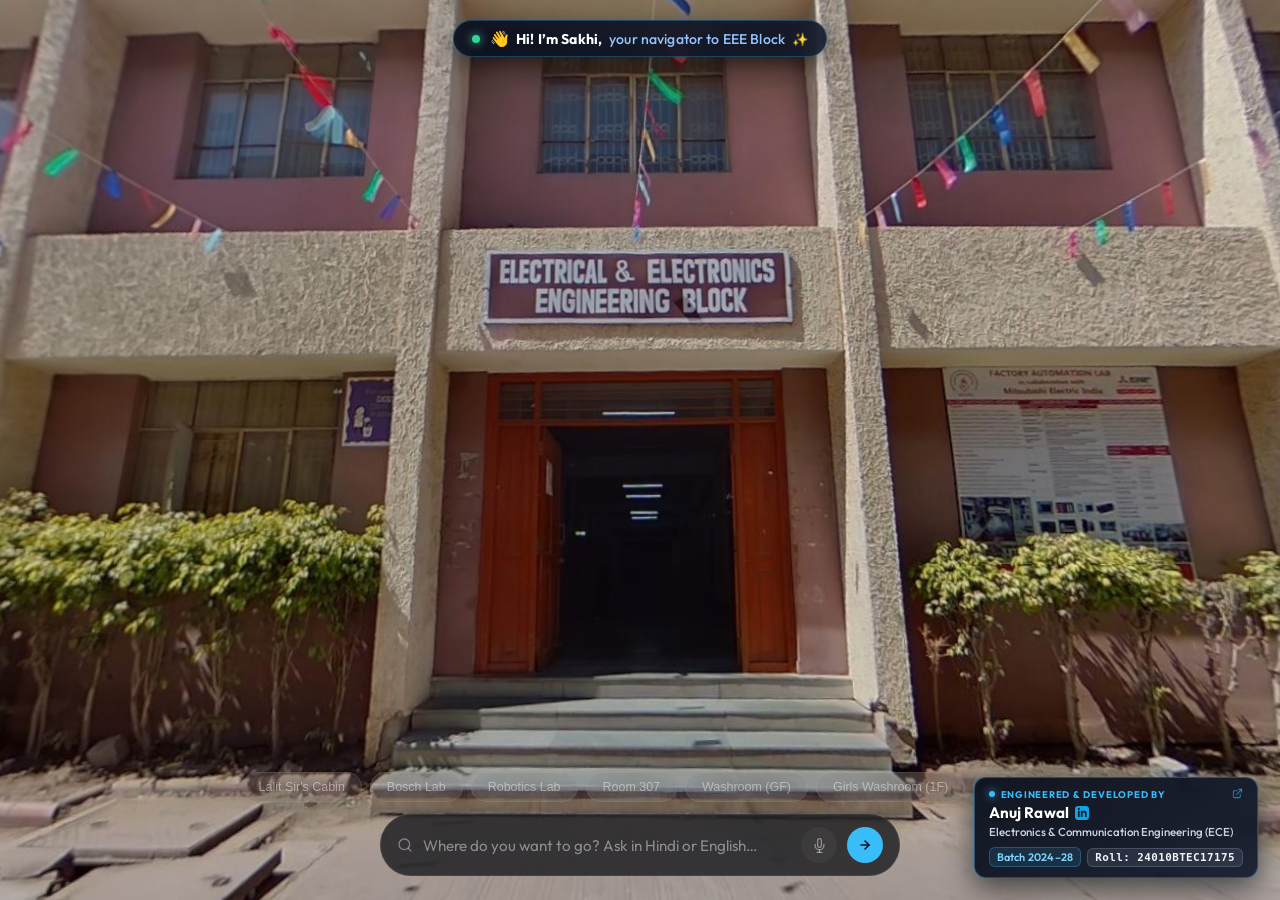
<file: static/index.html>
<!DOCTYPE html>
<html lang="en">

<head>
  <meta charset="UTF-8" />
  <meta name="viewport" content="width=device-width, initial-scale=1.0" />
  <title>Sakhi · EEE Block Campus Kiosk — SVVV Indore</title>
  <meta name="description"
    content="AI-powered voice-guided 360° campus navigation kiosk for EEE department, SVVV Indore." />
  <link rel="preconnect" href="https://fonts.googleapis.com" crossorigin />
  <link rel="stylesheet" href="/static/css/style.css" />
</head>

<body>

  <!-- WebGL canvas – full-screen background -->
  <canvas id="canvas-bg"></canvas>
  <audio id="kiosk-audio-player" preload="auto"></audio>

  <!-- ── Top Nav Capsule ── -->
  <nav id="nav-capsule" aria-label="Welcome greeting">
    <div class="status-dot" title="Sakhi is online & ready to help"></div>
    <span class="nav-greeting">
      <span class="nav-wave" aria-hidden="true">👋</span>
      <span class="nav-name">Hi! I’m Sakhi,</span>
      <span class="nav-tagline">your navigator to EEE Block</span>
      <span class="nav-sparkle" aria-hidden="true">✨</span>
    </span>
  </nav>

  <!-- ── Floor Transition HUD ── -->
  <div id="floor-hud" role="status" aria-live="polite">
    <div id="floor-hud-card">
      <div id="floor-hud-direction">⬆</div>
      <div id="floor-hud-label">Ascending to 1st Floor</div>
    </div>
  </div>

  <!-- ── Left-side Breadcrumb Bubble ── -->
  <div id="route-breadcrumb-bubble" class="breadcrumb-bubble hidden" aria-label="Navigation path">
    <div class="breadcrumb-title">Navigation Path</div>
    <div id="breadcrumb-steps-list" class="breadcrumb-list"></div>
  </div>

  <!-- ── Showcase Countdown Capsule ── -->
  <div id="showcase-hud" role="status" aria-live="polite">
    <div class="showcase-dot"></div>
    <span id="showcase-label">Exploring Robotics Lab</span>
    <span style="color:rgba(248,250,252,0.4)">·</span>
    <span id="showcase-count">15s</span>
  </div>

  <!-- ── Voice Status HUD (Hands-Free Indicator) ── -->
  <div id="voice-status-hud" class="voice-status-hud hidden" role="status" aria-live="polite">
    <div class="voice-wave-dot"></div>
    <span id="voice-status-text">Sakhi sun rahi hai...</span>
  </div>

  <!-- ── Step label ── -->
  <div id="step-label" aria-live="polite"></div>

  <!-- ── Bottom Action Dock ── -->
  <div id="action-dock">
    <div id="pills-row" role="list" aria-label="Quick navigation shortcuts"></div>

    <div id="search-bar" role="search">
      <svg width="16" height="16" viewBox="0 0 24 24" fill="none" stroke="rgba(248,250,252,0.4)" stroke-width="2"
        stroke-linecap="round" stroke-linejoin="round" style="flex-shrink:0">
        <circle cx="11" cy="11" r="8" />
        <line x1="21" y1="21" x2="16.65" y2="16.65" />
      </svg>
      <input id="search-input" type="text" placeholder="Where do you want to go? Ask in Hindi or English…"
        autocomplete="off" aria-label="Navigation search" />
      <button id="mic-btn" title="Voice input" aria-label="Start voice input">
        <svg width="15" height="15" viewBox="0 0 24 24" fill="none" stroke="currentColor" stroke-width="2"
          stroke-linecap="round" stroke-linejoin="round">
          <path d="M12 1a3 3 0 0 0-3 3v8a3 3 0 0 0 6 0V4a3 3 0 0 0-3-3z" />
          <path d="M19 10v2a7 7 0 0 1-14 0v-2" />
          <line x1="12" y1="19" x2="12" y2="23" />
          <line x1="8" y1="23" x2="16" y2="23" />
        </svg>
      </button>
      <button id="send-btn" title="Search" aria-label="Submit query">
        <svg width="14" height="14" viewBox="0 0 24 24" fill="none" stroke="currentColor" stroke-width="2.5"
          stroke-linecap="round" stroke-linejoin="round">
          <line x1="5" y1="12" x2="19" y2="12" />
          <polyline points="12 5 19 12 12 19" />
        </svg>
      </button>
    </div>
  </div>

  <!-- ── Developer Watermark Credits Badge (Bottom-Right) ── -->
  <a id="credits-badge" href="https://www.linkedin.com/in/anujrawal-ar" target="_blank" rel="noopener noreferrer" aria-label="Developer LinkedIn Profile: Anuj Rawal" title="Connect with Anuj Rawal on LinkedIn">
    <div class="credits-header">
      <span class="credits-dot-pulse"></span>
      <span class="credits-pill-label">ENGINEERED &amp; DEVELOPED BY</span>
      <svg class="credits-external-icon" width="11" height="11" viewBox="0 0 24 24" fill="none" stroke="currentColor" stroke-width="2.2" stroke-linecap="round" stroke-linejoin="round">
        <path d="M18 13v6a2 2 0 0 1-2 2H5a2 2 0 0 1-2-2V8a2 2 0 0 1 2-2h6"></path>
        <polyline points="15 3 21 3 21 9"></polyline>
        <line x1="10" y1="14" x2="21" y2="3"></line>
      </svg>
    </div>
    <div class="credits-name">
      <span>Anuj Rawal</span>
      <svg class="credits-linkedin-icon" width="14" height="14" viewBox="0 0 24 24" fill="currentColor">
        <path d="M19 0h-14c-2.761 0-5 2.239-5 5v14c0 2.761 2.239 5 5 5h14c2.762 0 5-2.239 5-5v-14c0-2.761-2.238-5-5-5zm-11 19h-3v-11h3v11zm-1.5-12.268c-.966 0-1.75-.79-1.75-1.764s.784-1.764 1.75-1.764 1.75.79 1.75 1.764-.783 1.764-1.75 1.764zm13.5 12.268h-3v-5.604c0-3.368-4-3.113-4 0v5.604h-3v-11h3v1.765c1.396-2.586 7-2.777 7 2.476v6.759z"/>
      </svg>
    </div>
    <div class="credits-dept">Electronics &amp; Communication Engineering (ECE)</div>
    <div class="credits-tags">
      <span class="credits-tag">Batch 2024–28</span>
      <span class="credits-tag credits-tag-enroll">Roll: 24010BTEC17175</span>
    </div>
  </a>

  <script>
    (function() {
      const badge = document.getElementById("credits-badge");
      if (!badge) return;
      const linkedinUrl = "https://www.linkedin.com/in/anujrawal-ar";
      // Isolate touch and pointer events from the 360 viewer canvas behind it
      badge.addEventListener("pointerdown", (e) => e.stopPropagation());
      badge.addEventListener("touchstart", (e) => e.stopPropagation(), { passive: true });
      badge.addEventListener("mousedown", (e) => e.stopPropagation());
      badge.addEventListener("click", function(e) {
        e.stopPropagation();
      });
    })();
  </script>

  <!-- ── Boot (all local, no CDN) ── -->
  <script type="module">
    import { initViewer, loadPano, SCENE_CALIBRATION, getCalibratedHeading } from "/static/js/viewer.js?v=5.0";
    import "/static/js/ui.js?v=5.1";
    import "/static/js/app.js?v=5.1";

    // Unlock AudioContext on first user interaction (browser autoplay policy)
    function _unlockAudio() {
      try {
        const ctx = new (window.AudioContext || window.webkitAudioContext)();
        const buf = ctx.createBuffer(1, 1, 22050);
        const src = ctx.createBufferSource();
        src.buffer = buf;
        src.connect(ctx.destination);
        src.start(0);
        setTimeout(() => ctx.close(), 200);
      } catch(_) {}
      document.removeEventListener('touchstart', _unlockAudio);
      document.removeEventListener('click', _unlockAudio);
    }
    document.addEventListener('touchstart', _unlockAudio, { once: true });
    document.addEventListener('click', _unlockAudio, { once: true });

    try {
      const canvas = document.getElementById("canvas-bg");
      initViewer(canvas);
      const startNode = "16_Entrance_from_out_side";
      const startCalib = getCalibratedHeading(startNode);
      loadPano(`/static/panos/${startNode}.jpg`, startCalib.yaw, startCalib.pitch);
      console.log("[Boot] initViewer + loadPano fired with calibrated heading", startCalib);
    } catch (e) {
      console.error("[Boot] Fatal init error:", e);
      document.body.insertAdjacentHTML("afterbegin",
        `<div style="position:fixed;top:50%;left:50%;transform:translate(-50%,-50%);
         background:#f00;color:#fff;padding:20px;border-radius:8px;z-index:9999;font-family:monospace">
         WebGL Error: ${e.message}</div>`);
    }
  </script>
</body>

</html>
</file>
<file: static/css/style.css>
/* style.css – Minimalist frosted matte aesthetic for Sakhi Kiosk */
@import url("https://fonts.googleapis.com/css2?family=Outfit:wght@300;400;500;600;700&family=Plus+Jakarta+Sans:wght@400;500;600&display=swap");

*, *::before, *::after { box-sizing: border-box; margin: 0; padding: 0; }

:root {
  --bg:        #0c0f14;
  --surface:   rgba(255,255,255,0.04);
  --border:    rgba(255,255,255,0.08);
  --accent:    #38bdf8;
  --accent2:   #818cf8;
  --text:      #f8fafc;
  --muted:     rgba(248,250,252,0.45);
  --glass-bg:  rgba(12,15,20,0.72);
  --blur:      blur(24px);
  --radius-lg: 20px;
  --radius-md: 12px;
  --radius-sm: 8px;
  --trans:     all 0.35s cubic-bezier(0.4,0,0.2,1);
}

html, body {
  height: 100%; width: 100%;
  overflow: hidden;
  background: var(--bg);
  color: var(--text);
  font-family: "Outfit", sans-serif;
  -webkit-font-smoothing: antialiased;
}

/* ── WebGL Canvas ──────────────────────────────────────────────────────────── */
#canvas-bg {
  position: fixed; inset: 0;
  width: 100%; height: 100%;
  z-index: 0;
}

/* ── Top Nav Capsule ───────────────────────────────────────────────────────── */
#nav-capsule {
  position: fixed; top: 20px; left: 50%; transform: translateX(-50%);
  display: flex; align-items: center; gap: 10px;
  padding: 8px 18px;
  background: linear-gradient(135deg, rgba(10, 16, 30, 0.92) 0%, rgba(15, 23, 42, 0.88) 100%);
  border: 1px solid rgba(56, 189, 248, 0.28);
  border-radius: 9999px;
  backdrop-filter: blur(16px);
  -webkit-backdrop-filter: blur(16px);
  box-shadow: 0 8px 24px rgba(0, 0, 0, 0.45), 0 0 14px rgba(56, 189, 248, 0.1);
  z-index: 100;
  white-space: nowrap;
  user-select: none;
  -webkit-user-select: none;
  transition: var(--trans);
}

.nav-greeting {
  display: inline-flex;
  align-items: center;
  gap: 7px;
  font-size: 0.88rem;
  letter-spacing: 0.01em;
}

.nav-wave {
  display: inline-block;
  font-size: 0.95rem;
  animation: gentle-wave 2.6s ease-in-out infinite;
  transform-origin: 70% 70%;
}

@keyframes gentle-wave {
  0%, 100% { transform: rotate(0deg); }
  20%, 60% { transform: rotate(14deg); }
  40%, 80% { transform: rotate(-8deg); }
}

.nav-name {
  font-weight: 700;
  color: #ffffff;
  letter-spacing: 0.01em;
}

.nav-tagline {
  color: #93c5fd;
  font-weight: 500;
  letter-spacing: 0.01em;
}

.nav-sparkle {
  font-size: 0.82rem;
  display: inline-block;
  animation: sparkle-glow 2s ease-in-out infinite alternate;
}

@keyframes sparkle-glow {
  0%   { transform: scale(0.9); opacity: 0.75; }
  100% { transform: scale(1.15); opacity: 1; filter: drop-shadow(0 0 4px #38bdf8); }
}

#nav-capsule .status-dot {
  width: 8px; height: 8px; border-radius: 50%;
  background: #34d399;
  box-shadow: 0 0 10px #34d399;
  animation: pulse-dot 2.4s ease-in-out infinite;
  flex-shrink: 0;
}

@keyframes pulse-dot {
  0%,100% { opacity: 1; transform: scale(1); }
  50%     { opacity: 0.5; transform: scale(0.7); }
}

/* ── Floor / Direction HUD ─────────────────────────────────────────────────── */
#floor-hud {
  position: fixed; top: 50%; left: 50%; transform: translate(-50%,-50%);
  display: none;
  flex-direction: column; align-items: center; gap: 14px;
  z-index: 200;
  animation: fade-in 0.4s ease;
}
#floor-hud.active { display: flex; }
#floor-hud-card {
  padding: 28px 44px;
  background: var(--glass-bg);
  border: 1px solid var(--border);
  border-radius: var(--radius-lg);
  backdrop-filter: var(--blur);
  -webkit-backdrop-filter: var(--blur);
  text-align: center;
}
#floor-hud-direction {
  font-size: 2.4rem; margin-bottom: 6px;
}
#floor-hud-label {
  font-size: 1.05rem; font-weight: 500; color: var(--accent);
  letter-spacing: 0.03em;
}

/* ── Showcase Countdown Capsule ────────────────────────────────────────────── */
#showcase-hud {
  position: fixed; top: 80px; left: 50%; transform: translateX(-50%);
  display: none;
  align-items: center; gap: 12px;
  padding: 10px 22px;
  background: var(--glass-bg);
  border: 1px solid rgba(56,189,248,0.25);
  border-radius: 9999px;
  backdrop-filter: var(--blur);
  -webkit-backdrop-filter: var(--blur);
  z-index: 100;
  font-size: 0.88rem; font-weight: 500;
  color: var(--accent);
  white-space: nowrap;
}
#showcase-hud.active { display: flex; }
#showcase-hud .showcase-dot {
  width: 7px; height: 7px; border-radius: 50%;
  background: var(--accent);
  animation: pulse-dot 1.2s ease-in-out infinite;
}

/* ── Bottom Action Dock ────────────────────────────────────────────────────── */
#action-dock {
  position: fixed; bottom: 0; left: 0; right: 0;
  padding: 0 16px 24px;
  z-index: 100;
  display: flex; flex-direction: column; align-items: center; gap: 12px;
  pointer-events: none;
}
#action-dock > * {
  pointer-events: auto;
}

/* Quick Pills Row */
#pills-row {
  display: flex; gap: 8px; flex-wrap: wrap; justify-content: center;
}
.pill {
  padding: 7px 16px;
  background: var(--surface);
  border: 1px solid var(--border);
  border-radius: 9999px;
  font-size: 0.78rem; font-weight: 500;
  color: var(--muted);
  cursor: pointer;
  transition: var(--trans);
  backdrop-filter: var(--blur);
  -webkit-backdrop-filter: var(--blur);
  user-select: none;
}
.pill:hover {
  border-color: var(--accent);
  color: var(--accent);
  background: rgba(56,189,248,0.08);
  transform: translateY(-2px);
}
.pill:active { transform: scale(0.96); }

/* Search / Mic Bar */
#search-bar {
  display: flex; align-items: center; gap: 10px;
  width: min(520px, calc(100vw - 32px));
  padding: 12px 16px;
  background: var(--glass-bg);
  border: 1px solid var(--border);
  border-radius: 9999px;
  backdrop-filter: var(--blur);
  -webkit-backdrop-filter: var(--blur);
  transition: var(--trans);
}
#search-bar:focus-within {
  border-color: rgba(56,189,248,0.4);
  box-shadow: 0 0 0 1px rgba(56,189,248,0.15);
}
#search-input {
  flex: 1; background: transparent; border: none; outline: none;
  color: var(--text); font-family: inherit; font-size: 0.95rem;
}
#search-input::placeholder { color: var(--muted); }

/* Mic button */
#mic-btn {
  width: 36px; height: 36px; border-radius: 50%; border: none;
  background: var(--surface);
  color: var(--muted);
  cursor: pointer; display: grid; place-items: center;
  transition: var(--trans);
}
#mic-btn:hover, #mic-btn.listening {
  background: rgba(56,189,248,0.15);
  color: var(--accent);
}
#mic-btn.listening {
  box-shadow: 0 0 0 3px rgba(56,189,248,0.2);
  animation: mic-pulse 1s ease-in-out infinite;
}
@keyframes mic-pulse {
  0%,100% { box-shadow: 0 0 0 3px rgba(56,189,248,0.2); }
  50%      { box-shadow: 0 0 0 7px rgba(56,189,248,0.05); }
}

/* Send button */
#send-btn {
  width: 36px; height: 36px; border-radius: 50%; border: none;
  background: var(--accent);
  color: #0c0f14;
  cursor: pointer; display: grid; place-items: center;
  font-size: 1rem;
  transition: var(--trans);
}
#send-btn:hover { background: #7dd3fc; transform: scale(1.06); }
#send-btn:active { transform: scale(0.95); }

/* ── Step label (bottom-center above dock) ─────────────────────────────────── */
#step-label {
  position: fixed; bottom: 140px; left: 50%; transform: translateX(-50%);
  padding: 8px 20px;
  background: var(--glass-bg);
  border: 1px solid var(--border);
  border-radius: 9999px;
  backdrop-filter: var(--blur);
  -webkit-backdrop-filter: var(--blur);
  font-size: 0.82rem; font-weight: 500; color: var(--muted);
  white-space: nowrap;
  opacity: 0; transition: opacity 0.4s;
  z-index: 99;
  pointer-events: none;
}
#step-label.visible { opacity: 1; }

/* ── Fade animations ───────────────────────────────────────────────────────── */
@keyframes fade-in {
  from { opacity: 0; transform: translate(-50%,-48%) scale(0.97); }
  to   { opacity: 1; transform: translate(-50%,-50%) scale(1); }
}

/* Scrollbar hidden globally */
::-webkit-scrollbar { display: none; }

/* ── Breadcrumb Bubble ─────────────────────────────────────────────────────── */
.breadcrumb-bubble {
  position: fixed;
  left: 28px;
  top: 50%;
  transform: translateY(-50%);
  background: rgba(15, 23, 42, 0.75);
  backdrop-filter: blur(16px);
  -webkit-backdrop-filter: blur(16px);
  border: 1px solid rgba(255, 255, 255, 0.1);
  border-radius: 16px;
  padding: 16px 20px;
  max-width: 280px;
  z-index: 90;
  color: #f8fafc;
  box-shadow: 0 20px 40px rgba(0, 0, 0, 0.4);
  transition: opacity 0.4s ease, transform 0.4s ease;
}
.breadcrumb-bubble.hidden {
  opacity: 0;
  pointer-events: none;
  transform: translateY(-50%) translateX(-20px);
}
.breadcrumb-title {
  font-size: 11px;
  text-transform: uppercase;
  letter-spacing: 0.08em;
  color: #94a3b8;
  margin-bottom: 12px;
  font-weight: 600;
}
.breadcrumb-step {
  display: flex;
  align-items: center;
  gap: 10px;
  font-size: 13px;
  color: #64748b;
  margin-bottom: 8px;
  transition: color 0.3s ease;
}
.breadcrumb-step.completed {
  color: #94a3b8;
  text-decoration: line-through;
}
.breadcrumb-step.active {
  color: #38bdf8;
  font-weight: 600;
}
.breadcrumb-step .step-dot {
  width: 6px;
  height: 6px;
  flex-shrink: 0;
  border-radius: 50%;
  background: #475569;
}
.breadcrumb-step.active .step-dot {
  background: #38bdf8;
  box-shadow: 0 0 8px #38bdf8;
}

/* ── Voice Status HUD (Hands-Free Indicator) ───────────────────────────────── */
#voice-status-hud {
  position: fixed;
  top: 80px;
  left: 50%;
  transform: translateX(-50%);
  display: flex;
  align-items: center;
  gap: 12px;
  padding: 10px 22px;
  background: var(--glass-bg);
  border: 1px solid rgba(56, 189, 248, 0.4);
  border-radius: 9999px;
  backdrop-filter: var(--blur);
  -webkit-backdrop-filter: var(--blur);
  z-index: 150;
  box-shadow: 0 0 20px rgba(56, 189, 248, 0.2);
  transition: opacity 0.35s ease, transform 0.35s ease;
  pointer-events: none;
}
#voice-status-hud.hidden {
  opacity: 0;
  transform: translateX(-50%) translateY(-10px);
}
#voice-status-hud.speaking {
  border-color: rgba(129, 140, 248, 0.5);
  box-shadow: 0 0 25px rgba(129, 140, 248, 0.3);
}
.voice-wave-dot {
  width: 10px;
  height: 10px;
  border-radius: 50%;
  background: #38bdf8;
  box-shadow: 0 0 10px #38bdf8;
  animation: pulse-voice 1.2s ease-in-out infinite;
}
#voice-status-hud.speaking .voice-wave-dot {
  background: #818cf8;
  box-shadow: 0 0 10px #818cf8;
  animation: pulse-voice 0.7s ease-in-out infinite;
}
#voice-status-text {
  font-size: 0.88rem;
  font-weight: 500;
  color: #f8fafc;
  letter-spacing: 0.02em;
}
@keyframes pulse-voice {
  0%, 100% { transform: scale(1); opacity: 1; }
  50% { transform: scale(1.4); opacity: 0.6; }
}

/* ── Permanent Watermark Credits Badge (Bottom-Right) ───────────────────────── */
#credits-badge {
  position: fixed;
  bottom: 22px;
  right: 22px;
  z-index: 300;
  pointer-events: auto !important;
  cursor: pointer;
  text-decoration: none;
  user-select: none;
  -webkit-user-select: none;
  display: flex;
  flex-direction: column;
  gap: 3px;
  padding: 10px 14px;
  background: linear-gradient(135deg, rgba(10, 15, 29, 0.94) 0%, rgba(15, 23, 42, 0.90) 100%);
  border: 1px solid rgba(56, 189, 248, 0.32);
  border-radius: 12px;
  backdrop-filter: blur(16px);
  -webkit-backdrop-filter: blur(16px);
  box-shadow: 0 10px 30px rgba(0, 0, 0, 0.6), 0 0 16px rgba(56, 189, 248, 0.12);
  opacity: 1;
  text-align: left;
  transition: transform 0.25s cubic-bezier(0.16, 1, 0.3, 1), border-color 0.25s ease, box-shadow 0.25s ease;
}

#credits-badge * {
  pointer-events: none;
}

#credits-badge:hover {
  transform: translateY(-2px) scale(1.015);
  border-color: rgba(56, 189, 248, 0.65);
  box-shadow: 0 14px 38px rgba(0, 0, 0, 0.72), 0 0 24px rgba(56, 189, 248, 0.28);
}

#credits-badge:active {
  transform: translateY(0) scale(0.98);
}

.credits-header {
  display: flex;
  align-items: center;
  gap: 6px;
  margin-bottom: 1px;
}

.credits-dot-pulse {
  width: 6px;
  height: 6px;
  border-radius: 50%;
  background: #38bdf8;
  box-shadow: 0 0 8px #38bdf8;
  display: inline-block;
  animation: pulse-ring 2s infinite ease-in-out;
}

.credits-pill-label {
  font-size: 0.60rem;
  font-weight: 700;
  text-transform: uppercase;
  letter-spacing: 0.08em;
  color: #38bdf8;
}

.credits-external-icon {
  margin-left: auto;
  color: rgba(56, 189, 248, 0.6);
  transition: transform 0.2s ease, color 0.2s ease;
}

#credits-badge:hover .credits-external-icon {
  color: #38bdf8;
  transform: translate(1px, -1px);
}

.credits-name {
  font-size: 0.95rem;
  font-weight: 700;
  color: #ffffff;
  letter-spacing: 0.01em;
  line-height: 1.2;
  text-shadow: 0 1px 2px rgba(0, 0, 0, 0.5);
  display: flex;
  align-items: center;
  gap: 6px;
}

.credits-linkedin-icon {
  color: #0ea5e9;
  transition: transform 0.2s ease, color 0.2s ease;
}

#credits-badge:hover .credits-linkedin-icon {
  color: #38bdf8;
  transform: scale(1.15);
}

.credits-dept {
  font-size: 0.72rem;
  font-weight: 500;
  color: #cbd5e1;
  line-height: 1.3;
  white-space: nowrap;
}

.credits-tags {
  display: flex;
  align-items: center;
  gap: 6px;
  margin-top: 4px;
  white-space: nowrap;
}

.credits-tag {
  font-size: 0.68rem;
  font-weight: 600;
  padding: 2px 7px;
  border-radius: 6px;
  background: rgba(56, 189, 248, 0.12);
  border: 1px solid rgba(56, 189, 248, 0.28);
  color: #7dd3fc;
  white-space: nowrap;
  letter-spacing: 0.02em;
}

.credits-tag-enroll {
  background: rgba(148, 163, 184, 0.14);
  border: 1px solid rgba(148, 163, 184, 0.28);
  color: #f1f5f9;
  font-family: ui-monospace, SFMono-Regular, Menlo, Monaco, Consolas, monospace;
  font-size: 0.68rem;
  letter-spacing: 0.04em;
}

@media (max-width: 900px) {
  #credits-badge {
    bottom: 16px;
    right: 16px;
    padding: 8px 12px;
  }
  .credits-name {
    font-size: 0.88rem;
  }
  .credits-dept {
    font-size: 0.68rem;
  }
}

@media (max-width: 640px) {
  #nav-capsule {
    top: 14px;
    padding: 6px 14px;
    max-width: calc(100vw - 24px);
    gap: 7px;
  }
  .nav-greeting {
    font-size: 0.78rem;
    gap: 5px;
  }
  .nav-tagline {
    font-size: 0.74rem;
  }
  #credits-badge {
    bottom: 84px;
    right: 12px;
    padding: 7px 10px;
    max-width: calc(100vw - 24px);
  }
  .credits-dept {
    white-space: normal;
  }
}
</file>
